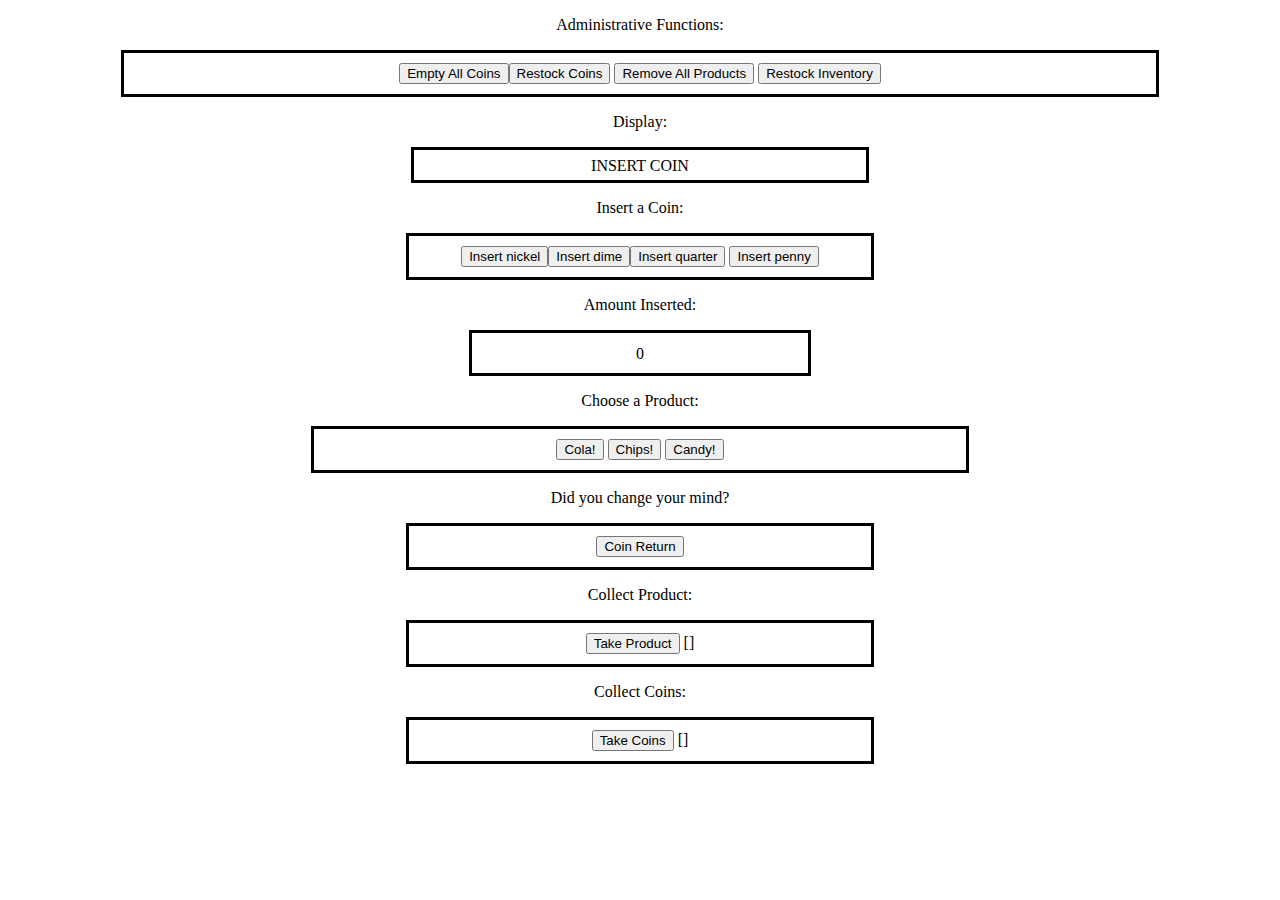
<file: index.html>
<!DOCTYPE html>
<html>
<head>
  <title>Vending Machine</title>
  <script src="machine.js"></script>
  <script src="product.js"></script>
  <script src="coin.js"></script>
  <link rel="stylesheet" type="text/css" href="style.css">
</head>
  <body>
    <div class="container">
      <div class="machine">
        
        <p>Administrative Functions:</p>
        <div class="administrative-duties"> 
          <button id="empty-all-coins">Empty All Coins</  button>
          <button id="restock-coins">Restock Coins</button>
          <button id="remove-all-products-from-inventory">  Remove All Products</button>
          <button id="restock-inventory">Restock Inventory</  button>
        </div>  
        
        <p>Display:</p>
        <div id="display"></div>
        
        <p>Insert a Coin:</p>
        <div class="insert-coins">
          <button type="button" id="nickel">Insert nickel</ button>
          <button type="button" id="dime">Insert dime</ button>
          <button type="button" id="quarter">Insert quarter </button>
          <button type="button" id="penny">Insert penny</ button>
        </div>
        
        <p>Amount Inserted:</p>
        <div id="current-amount"></div>
        
        <p>Choose a Product:</p>
        <div class="product-buttons">
          <button type="button" id="cola">Cola!</button>
          <button type="button" id="chips">Chips!</button>
          <button type="button" id="candy">Candy!</button>
        </div>
        
        <p>Did you change your mind?</p>
        <div id="coin-return">
          <button type="button" id="coin-return-button" > Coin Return</button>
        </div>
        
        <p>Collect Product:</p>
        <div class="product-return">
          <button id="take-product">Take Product</button>
          [<a id="product-return"></a>]
        </div>
        
        <p>Collect Coins:</p>
        <div class="coin-return">
          <button id="take-coins">Take Coins</button>
          [<a id="coins"></a>]
        </div>  
        
      </div>
    </div>
    <script src="controller.js"></script>
  </body>
</html>
</file>
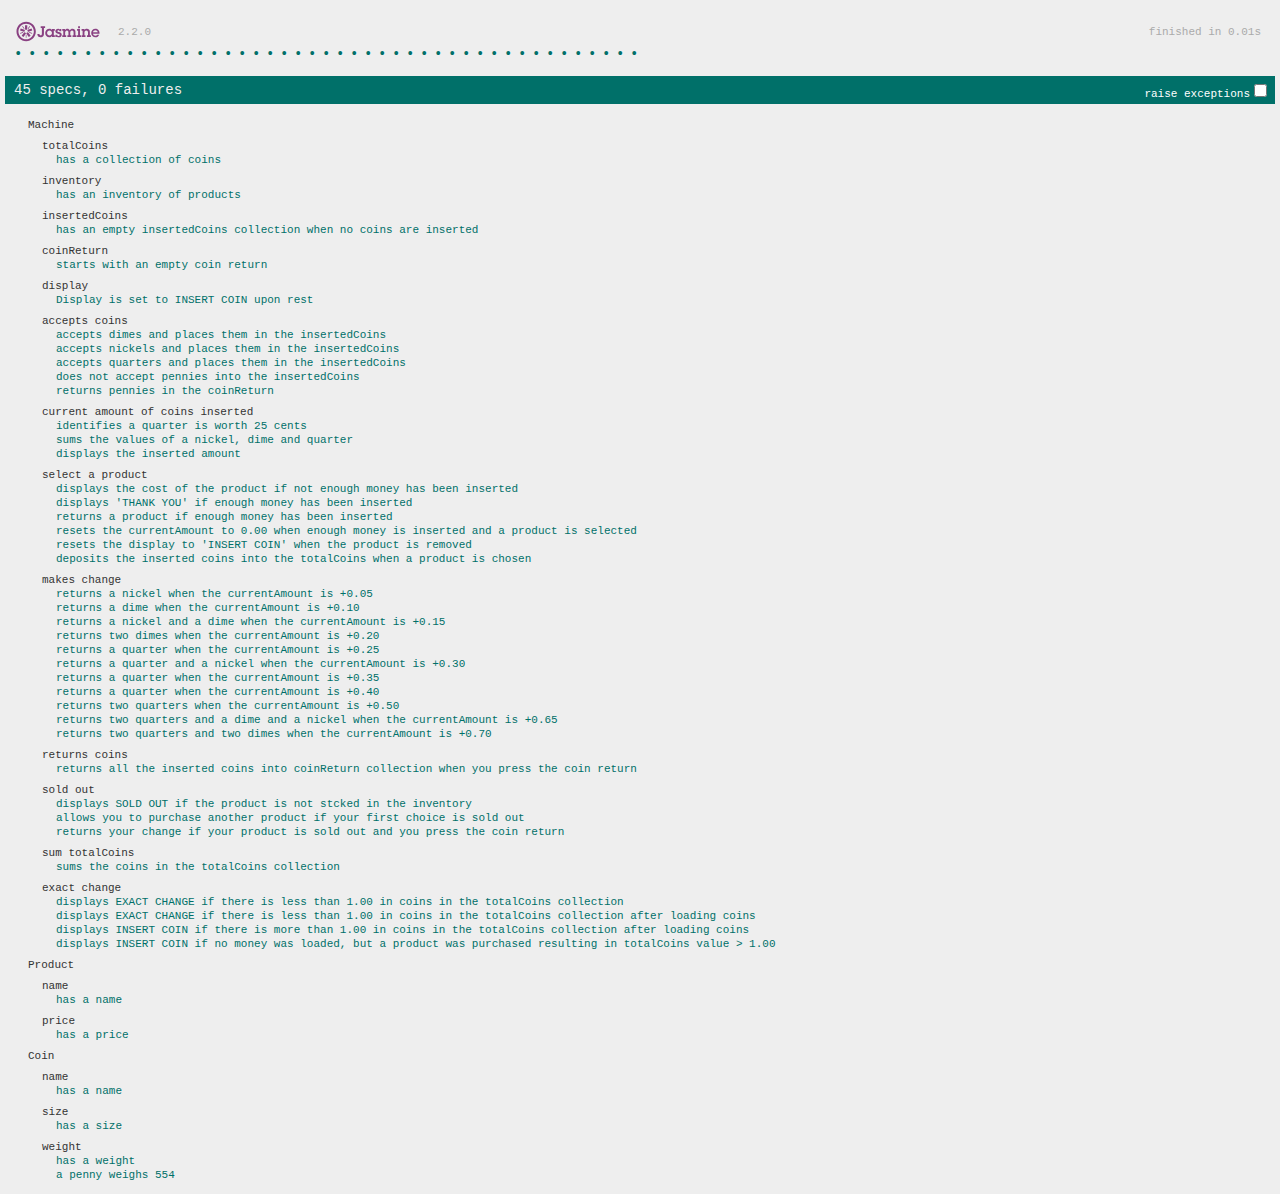
<file: SpecRunner.html>
<!DOCTYPE html>
<html>
<head>
  <meta charset="utf-8">
  <title>Jasmine Spec Runner v2.2.0</title>

  <link rel="shortcut icon" type="image/png" href="lib/jasmine-2.2.0/jasmine_favicon.png">
  <link rel="stylesheet" href="lib/jasmine-2.2.0/jasmine.css">

  <script src="lib/jasmine-2.2.0/jasmine.js"></script>
  <script src="lib/jasmine-2.2.0/jasmine-html.js"></script>
  <script src="lib/jasmine-2.2.0/boot.js"></script>

  <!-- include source files here... -->
  <script src="machine.js"></script>
  <script src="product.js"></script>
  <script src="coin.js"></script>

  <!-- include spec files here... -->
  <script src="spec/machine-spec.js"></script>
  <script src="spec/product-spec.js"></script>
  <script src="spec/coin-spec.js"></script>

</head>

<body>
</body>
</html>
</file>
<file: style.css>
.administrative-duties {
  margin: auto;
  width: 80%;
  padding: 10px;
  text-align: center;
  border-style: solid;
  border-width: medium;
}

#display {
  font-family: orbitron;
  margin: auto;
  width: 35%;
  padding: 5px;
  padding-top: 7px;
  text-align: center;
  border-style: solid;
  border-width: medium;
}

.insert-coins {
  margin: auto;
  width: 35%;
  padding: 10px;
  text-align: center;
  border-style: solid;
  border-width: medium;
}

#current-amount {
  font-family: orbitron;
  margin: auto;
  width: 25%;
  padding: 10px;
  padding-top: 12px;
  text-align: center;
  border-style: solid;
  border-width: medium;
}

.product-buttons {
  margin: auto;
  width: 50%;  
  padding: 10px;
  text-align: center;
  border-style: solid;
  border-width: medium;
}

.product-return {
  margin: auto;
  width: 35%;
  padding: 10px;
  text-align: center;
  border-style: solid;
  border-width: medium;
}

#coin-return {
  margin: auto;
  width: 35%;
  padding: 10px;
  text-align: center;
  border-style: solid;
  border-width: medium;
}

.coin-return {
  margin: auto;
  width: 35%;
  padding: 10px;
  text-align: center;
  border-style: solid;
  border-width: medium;
}

p {
  text-align: center;
}
</file>
<file: lib/jasmine-2.2.0/jasmine.css>
body { overflow-y: scroll; }

.jasmine_html-reporter { background-color: #eee; padding: 5px; margin: -8px; font-size: 11px; font-family: Monaco, "Lucida Console", monospace; line-height: 14px; color: #333; }
.jasmine_html-reporter a { text-decoration: none; }
.jasmine_html-reporter a:hover { text-decoration: underline; }
.jasmine_html-reporter p, .jasmine_html-reporter h1, .jasmine_html-reporter h2, .jasmine_html-reporter h3, .jasmine_html-reporter h4, .jasmine_html-reporter h5, .jasmine_html-reporter h6 { margin: 0; line-height: 14px; }
.jasmine_html-reporter .banner, .jasmine_html-reporter .symbol-summary, .jasmine_html-reporter .summary, .jasmine_html-reporter .result-message, .jasmine_html-reporter .spec .description, .jasmine_html-reporter .spec-detail .description, .jasmine_html-reporter .alert .bar, .jasmine_html-reporter .stack-trace { padding-left: 9px; padding-right: 9px; }
.jasmine_html-reporter .banner { position: relative; }
.jasmine_html-reporter .banner .title { background: url('[data-uri]') no-repeat; background: url('[data-uri]') no-repeat, none; -moz-background-size: 100%; -o-background-size: 100%; -webkit-background-size: 100%; background-size: 100%; display: block; float: left; width: 90px; height: 25px; }
.jasmine_html-reporter .banner .version { margin-left: 14px; position: relative; top: 6px; }
.jasmine_html-reporter .banner .duration { position: absolute; right: 14px; top: 6px; }
.jasmine_html-reporter #jasmine_content { position: fixed; right: 100%; }
.jasmine_html-reporter .version { color: #aaa; }
.jasmine_html-reporter .banner { margin-top: 14px; }
.jasmine_html-reporter .duration { color: #aaa; float: right; }
.jasmine_html-reporter .symbol-summary { overflow: hidden; *zoom: 1; margin: 14px 0; }
.jasmine_html-reporter .symbol-summary li { display: inline-block; height: 8px; width: 14px; font-size: 16px; }
.jasmine_html-reporter .symbol-summary li.passed { font-size: 14px; }
.jasmine_html-reporter .symbol-summary li.passed:before { color: #007069; content: "\02022"; }
.jasmine_html-reporter .symbol-summary li.failed { line-height: 9px; }
.jasmine_html-reporter .symbol-summary li.failed:before { color: #ca3a11; content: "\d7"; font-weight: bold; margin-left: -1px; }
.jasmine_html-reporter .symbol-summary li.disabled { font-size: 14px; }
.jasmine_html-reporter .symbol-summary li.disabled:before { color: #bababa; content: "\02022"; }
.jasmine_html-reporter .symbol-summary li.pending { line-height: 17px; }
.jasmine_html-reporter .symbol-summary li.pending:before { color: #ba9d37; content: "*"; }
.jasmine_html-reporter .symbol-summary li.empty { font-size: 14px; }
.jasmine_html-reporter .symbol-summary li.empty:before { color: #ba9d37; content: "\02022"; }
.jasmine_html-reporter .exceptions { color: #fff; float: right; margin-top: 5px; margin-right: 5px; }
.jasmine_html-reporter .bar { line-height: 28px; font-size: 14px; display: block; color: #eee; }
.jasmine_html-reporter .bar.failed { background-color: #ca3a11; }
.jasmine_html-reporter .bar.passed { background-color: #007069; }
.jasmine_html-reporter .bar.skipped { background-color: #bababa; }
.jasmine_html-reporter .bar.errored { background-color: #ca3a11; }
.jasmine_html-reporter .bar.menu { background-color: #fff; color: #aaa; }
.jasmine_html-reporter .bar.menu a { color: #333; }
.jasmine_html-reporter .bar a { color: white; }
.jasmine_html-reporter.spec-list .bar.menu.failure-list, .jasmine_html-reporter.spec-list .results .failures { display: none; }
.jasmine_html-reporter.failure-list .bar.menu.spec-list, .jasmine_html-reporter.failure-list .summary { display: none; }
.jasmine_html-reporter .running-alert { background-color: #666; }
.jasmine_html-reporter .results { margin-top: 14px; }
.jasmine_html-reporter.showDetails .summaryMenuItem { font-weight: normal; text-decoration: inherit; }
.jasmine_html-reporter.showDetails .summaryMenuItem:hover { text-decoration: underline; }
.jasmine_html-reporter.showDetails .detailsMenuItem { font-weight: bold; text-decoration: underline; }
.jasmine_html-reporter.showDetails .summary { display: none; }
.jasmine_html-reporter.showDetails #details { display: block; }
.jasmine_html-reporter .summaryMenuItem { font-weight: bold; text-decoration: underline; }
.jasmine_html-reporter .summary { margin-top: 14px; }
.jasmine_html-reporter .summary ul { list-style-type: none; margin-left: 14px; padding-top: 0; padding-left: 0; }
.jasmine_html-reporter .summary ul.suite { margin-top: 7px; margin-bottom: 7px; }
.jasmine_html-reporter .summary li.passed a { color: #007069; }
.jasmine_html-reporter .summary li.failed a { color: #ca3a11; }
.jasmine_html-reporter .summary li.empty a { color: #ba9d37; }
.jasmine_html-reporter .summary li.pending a { color: #ba9d37; }
.jasmine_html-reporter .description + .suite { margin-top: 0; }
.jasmine_html-reporter .suite { margin-top: 14px; }
.jasmine_html-reporter .suite a { color: #333; }
.jasmine_html-reporter .failures .spec-detail { margin-bottom: 28px; }
.jasmine_html-reporter .failures .spec-detail .description { background-color: #ca3a11; }
.jasmine_html-reporter .failures .spec-detail .description a { color: white; }
.jasmine_html-reporter .result-message { padding-top: 14px; color: #333; white-space: pre; }
.jasmine_html-reporter .result-message span.result { display: block; }
.jasmine_html-reporter .stack-trace { margin: 5px 0 0 0; max-height: 224px; overflow: auto; line-height: 18px; color: #666; border: 1px solid #ddd; background: white; white-space: pre; }
</file>
